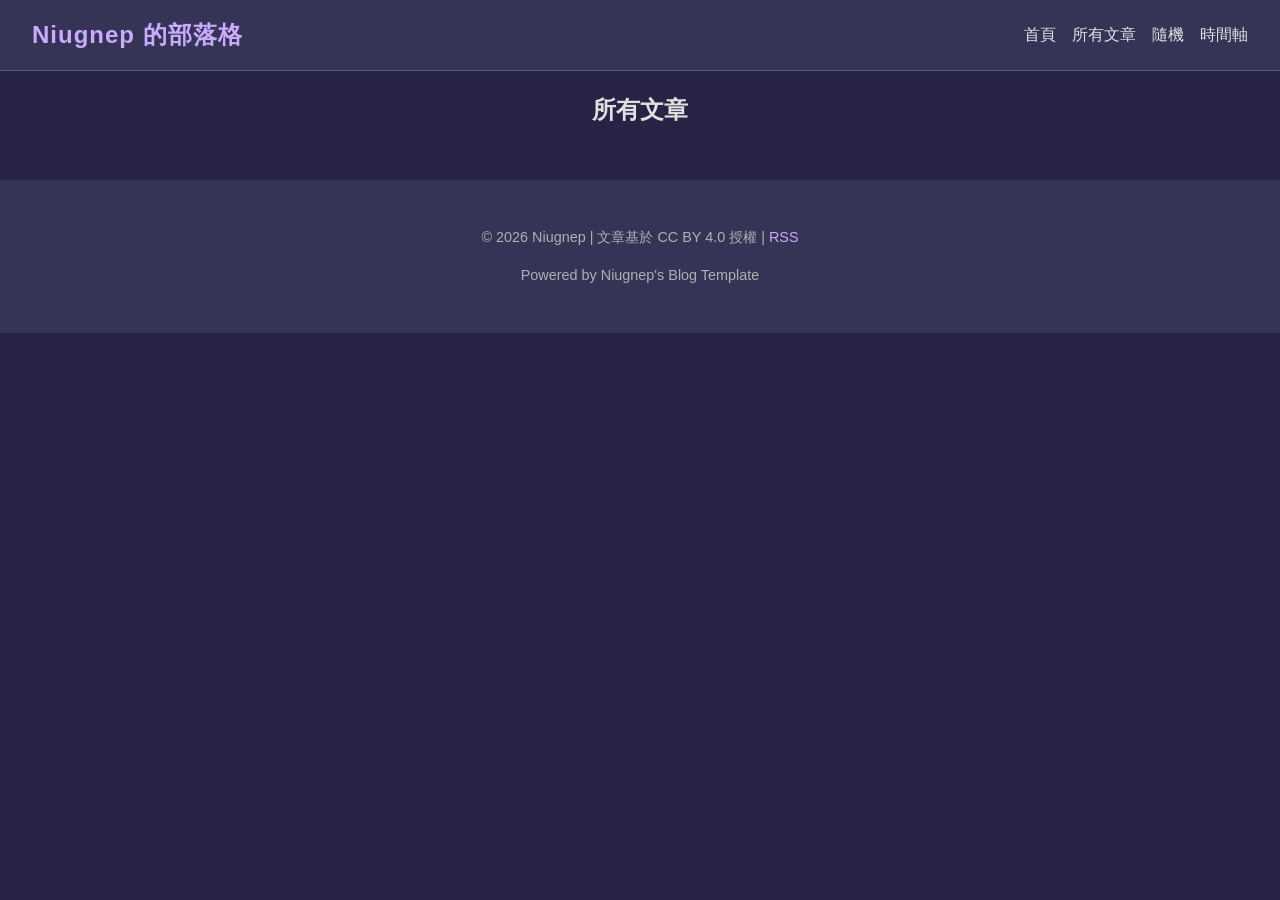
<file: docs/all.html>
<!DOCTYPE html>
<html lang="zh-Hant">
<head>
    <meta charset="UTF-8">
    <meta name="viewport" content="width=device-width, initial-scale=1.0">
    <title>所有文章 | Niugnep 的部落格</title>
    
        <meta name="description" content="Niugnep 的部落格的所有文章畫面"> 
        <meta property="og:title" content="Niugnep 的部落格">
        <meta property="og:description" content="Niugnep 的部落格的所有文章畫面">
        <meta name="author" content="Niugnep">
        <meta property="article:published_time" content="2026-06-26">
        
    <link rel="icon" href="https://avatars.githubusercontent.com/u/229949534?v=4&size=64" type="image/png">
    <style>/*是的各位，我又找AI幫忙改了*/
:root {
    --bg-color: #262344;         /* 深背景色 */
    --card-bg: #353457;          /* 卡片/區塊背景 */
    --text-primary: #e0e0e0;     /* 主文字顏色 */
    --text-secondary: #b0b0b0;   /* 次要文字顏色 */
    --accent-color: #caaafa;     /* 強調粉紫色 */
    --nav-hover: #45289a;        /* 導覽列懸停深紫 */

    /* ─── 以下為新整理出來的變數 ─── */
    --border-color: #59568f;     /* 帶紫的深色邊框 */
    --text-white: #ffffff;       /* 純白文字 */
    --spoiler-bg: #23213e;       /* 黑幕未懸停時的暗紫色 */
    --spoiler-hover-bg: #2b2852; /* 黑幕懸停時的微亮背景色 */
}

body {
    background-color: var(--bg-color);
    color: var(--text-primary);
    font-family: 'PingFang TC', 'Microsoft JhengHei', sans-serif;
    margin: 0;
    line-height: 1.6;
}

/* 頁首樣式 */
header {
    background-color: var(--card-bg);
    padding: 1rem 2rem;
    display: flex;
    justify-content: space-between;
    align-items: center;
    border-bottom: 1px solid var(--border-color); /* 已改成變數 */
}

.logo {
    font-size: 1.5rem;
    font-weight: bold;
    color: var(--accent-color);
    letter-spacing: 1px;
}

nav a {
    color: var(--text-primary);
    text-decoration: none;
    transition: color 0.3s;
}

nav a:hover {
    color: var(--accent-color);
}

/* 主內容區樣式 */
#blog, #comment, #posts-list, #timeline {
max-width: 800px;
margin: 40px auto;
padding: 0 20px;
}

#blog, #comment {
border: var(--border-color) solid 1px; /* 已改成變數 */
border-radius: 30px;
}

#title {
font-size: 2.5rem;
margin-bottom: 0.5rem;
}

/* 頁尾樣式 */
footer {
    text-align: center;
    padding: 2rem;
    margin-top: 50px;
    background-color: var(--card-bg);
    color: var(--text-secondary);
    font-size: 0.9rem;
}

a {
    color: var(--accent-color);
    text-decoration: none;
}

/* 讓 Markdown 裡的圖片不要爆出去 */
img {
    max-width: 100%;
    border-radius: 8px;
}

#home {
max-width: 900px;
margin: 40px auto;
padding: 20px;
}

.hero {
    text-align: center;
    margin-bottom: 50px;
}

article {
    background-color: var(--card-bg);
    border: 1px solid var(--nav-hover);
    padding: 20px;
    margin-bottom: 20px;
    border-radius: 10px;
    transition: transform 0.2s;
}

.post-card:hover {
    transform: translateY(-3px);
}

.post-time {
    color: var(--text-secondary);
    font-size: 0.9rem;
}

.post-description {
    margin-top: 10px;
}

.tags {
    margin-top: 10px;
}

.tag {
    display: inline-block;
    background-color: var(--bg-color);
    color: var(--accent-color);
    padding: 4px 10px;
    margin-right: 8px;
    margin-top: 5px;
    border-radius: 999px;
    font-size: 0.85rem;
}

.des {
    color: var(--text-white); /* 已改成變數 */
}

.navbar {
    display: flex;
    justify-content: space-between;
    align-items: center;
    position: relative;
}

#menu-toggle {
display: none;
}

.hamburger {
    display: none;
    font-size: 24px;
    cursor: pointer;
}

.nav-links {
    display: flex;
    gap: 1rem;
}

/* 手機版 */
@media (max-width: 768px) {
    .hamburger {
        display: block;
        color: var(--text-white); /* 已改成變數 */
    }

    .nav-links {
        display: none;
        position: absolute;
        top: 40px;
        right: 0;
        width: 160px;
        background: var(--bg-color);
        border: 1px solid var(--nav-hover);
        border-radius: 12px;
        padding: 10px;
        z-index: 999;
        flex-direction: column;
    }

    .nav-links a {
        display: block;
        padding: 10px;
        white-space: nowrap;
    }

    #menu-toggle:checked ~ .nav-links {
    display: flex;
    }
}

/* 🌌 藍紫色調優化版黑幕樣式 */
.spoiler {
    background-color: var(--spoiler-bg); /* 已改成變數 */
    color: var(--spoiler-bg);            /* 已改成變數 */
    border-radius: 4px;
    padding: 0 4px;
    transition: color 0.3s ease, background-color 0.3s ease;
}

/* 滑鼠懸停時看清文字 */
.spoiler:hover {
    color: var(--accent-color);
    background-color: var(--spoiler-hover-bg); /* 已改成變數 */
}

hr {
    border: none;  
    height: 1px;   
    background-color: var(--border-color); 
}

td, th {
    border-collapse: collapse;
    border-left: var(--border-color) solid 1px;
    border-top: var(--border-color) solid 1px;
    padding: 10px;
}

table {
    border-collapse: collapse;
    border-right: var(--border-color) solid 1px;
    border-bottom: var(--border-color) solid 1px;
}</style>
</head>
<body>
    
        
<header>
    <div class="logo"><a href="/index.html">Niugnep 的部落格</a></div>
    <nav class="navbar">
        <input type="checkbox" id="menu-toggle">
        <label for="menu-toggle" class="hamburger">☰</label>
        <div class="nav-links">
            <a href="https://stupidestjack.github.io/index.html">首頁</a>
            <a href="https://stupidestjack.github.io/all.html">所有文章</a>
            <a href="https://stupidestjack.github.io/random.html">隨機</a>
            <a href="https://stupidestjack.github.io/timeline">時間軸</a>
        </div>
    </nav>
</header>

        <section class="hero">
            <h1>所有文章</h1>
        </section>

        <section id="posts-list">
            <div id="posts-container">
                
            </div>
        </section>
        
<footer>
    <p>&copy; 2026 Niugnep | 文章基於 CC BY 4.0 授權 | <a href="/rss.xml">RSS</a></p>
    <p>Powered by Niugnep's Blog Template</p>
</footer>

        
</body>
</html>
</file>
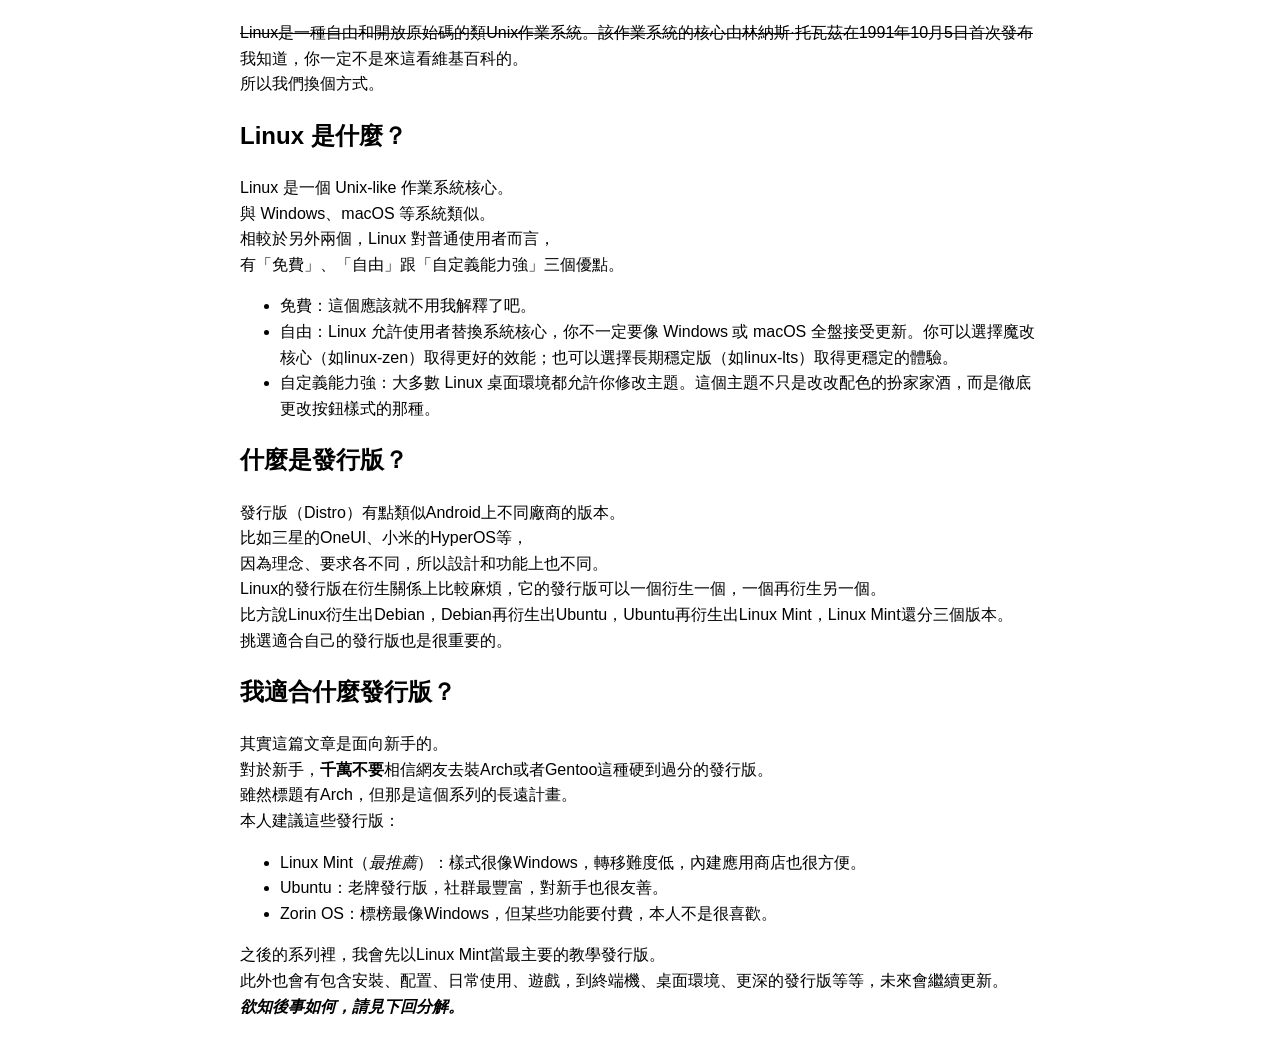
<file: bak/draft/aaa.html>
<!DOCTYPE html>
<html lang="zh-TW">
<head>
    <meta charset="UTF-8">
    <meta name="viewport" content="width=device-width, initial-scale=1.0">
    <title>linux-for-beginner</title>
    <style>
        body { font-family: sans-serif; line-height: 1.6; padding: 20px; max-width: 800px; margin: 0 auto; }
        pre { background: #f4f4f4; padding: 10px; border-radius: 5px; overflow-x: auto; }
        code { font-family: monospace; }
        blockquote { border-left: 5px solid #ccc; padding-left: 10px; color: #666; margin: 10px 0; }
        table { border-collapse: collapse; width: 100%; }
        th, td { border: 1px solid #ddd; padding: 8px; }
    </style>
</head>
<body>
<span><s>Linux是一種自由和開放原始碼的類Unix作業系統。該作業系統的核心由林納斯·托瓦茲在1991年10月5日首次發布</s><br></span>
<span>我知道，你一定不是來這看維基百科的。<br></span>
<span>所以我們換個方式。<br></span>

<h2>Linux 是什麼？</h2>
<span>Linux 是一個 Unix-like 作業系統核心。<br></span>
<span>與 Windows、macOS 等系統類似。<br></span>
<span>相較於另外兩個，Linux 對普通使用者而言，<br></span>
<span>有「免費」、「自由」跟「自定義能力強」三個優點。<br></span>
<ul>
<li>免費：這個應該就不用我解釋了吧。</li>
<li>自由：Linux 允許使用者替換系統核心，你不一定要像 Windows 或 macOS 全盤接受更新。你可以選擇魔改核心（如linux-zen）取得更好的效能；也可以選擇長期穩定版（如linux-lts）取得更穩定的體驗。</li>
<li>自定義能力強：大多數 Linux 桌面環境都允許你修改主題。這個主題不只是改改配色的扮家家酒，而是徹底更改按鈕樣式的那種。</li>
</ul>

<h2>什麼是發行版？</h2>
<span>發行版（Distro）有點類似Android上不同廠商的版本。<br></span>
<span>比如三星的OneUI、小米的HyperOS等，<br></span>
<span>因為理念、要求各不同，所以設計和功能上也不同。<br></span>
<span>Linux的發行版在衍生關係上比較麻煩，它的發行版可以一個衍生一個，一個再衍生另一個。<br></span>
<span>比方說Linux衍生出Debian，Debian再衍生出Ubuntu，Ubuntu再衍生出Linux Mint，Linux Mint還分三個版本。<br></span>
<span>挑選適合自己的發行版也是很重要的。<br></span>

<h2>我適合什麼發行版？</h2>
<span>其實這篇文章是面向新手的。<br></span>
<span>對於新手，<b>千萬不要</b>相信網友去裝Arch或者Gentoo這種硬到過分的發行版。<br></span>
<span>雖然標題有Arch，但那是這個系列的長遠計畫。<br></span>
<span>本人建議這些發行版：<br></span>
<ul>
<li>Linux Mint（<i>最推薦</i>）：樣式很像Windows，轉移難度低，內建應用商店也很方便。</li>
<li>Ubuntu：老牌發行版，社群最豐富，對新手也很友善。</li>
<li>Zorin OS：標榜最像Windows，但某些功能要付費，本人不是很喜歡。</li>
</ul>

<span>之後的系列裡，我會先以Linux Mint當最主要的教學發行版。<br></span>
<span>此外也會有包含安裝、配置、日常使用、遊戲，到終端機、桌面環境、更深的發行版等等，未來會繼續更新。<br></span>

<span><b><i>欲知後事如何，請見下回分解。</b></i><br></span>
</body>
</html>
</file>
